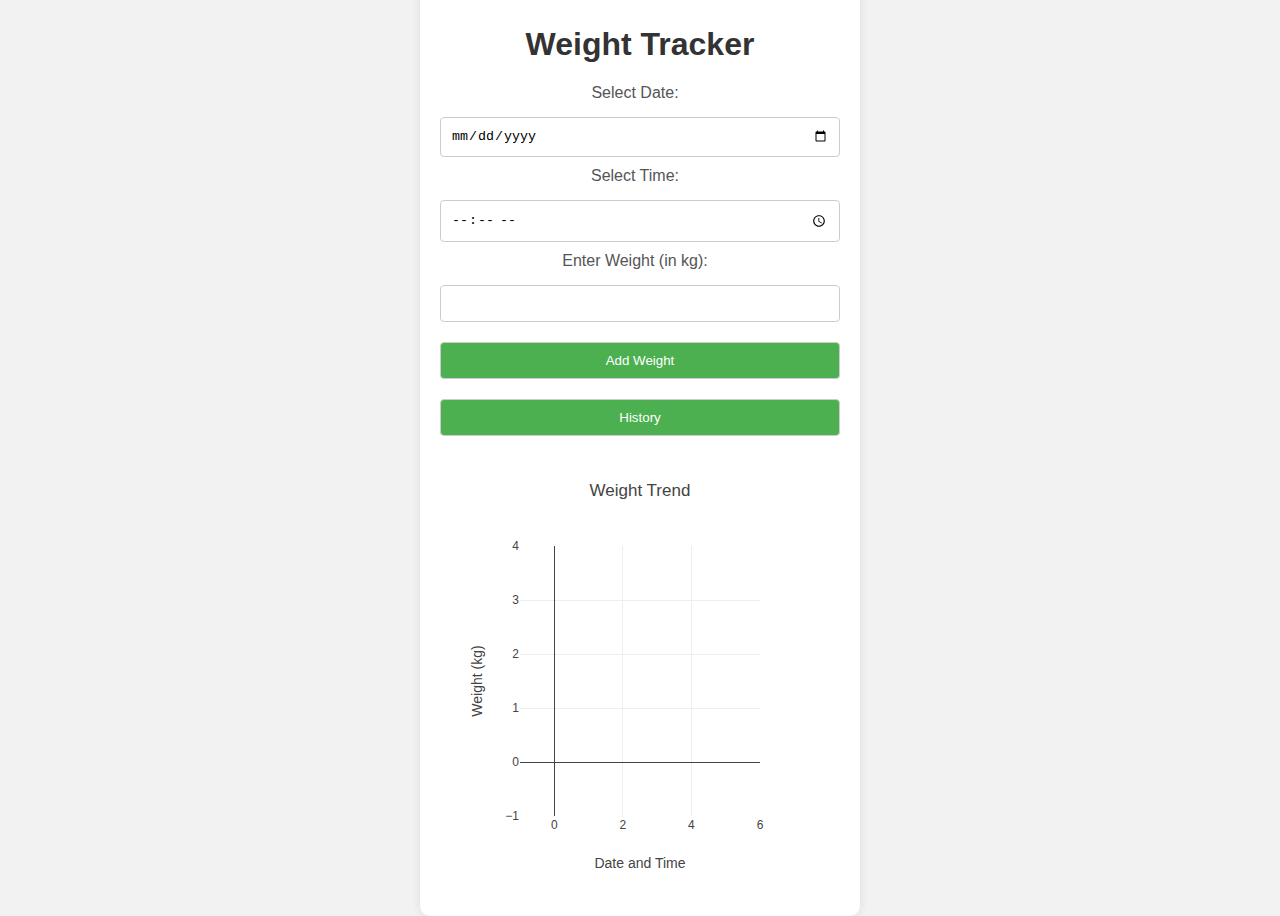
<file: index.html>
<!DOCTYPE html>
<html lang="en">
  <head>
    <meta charset="UTF-8" />
    <meta name="viewport" content="width=device-width, initial-scale=1.0" />
    <title>Weight Tracker App</title>
    <script src="https://cdn.plot.ly/plotly-latest.min.js"></script>
    <link rel="stylesheet" href="style.css" />
  </head>
  <body>
    <div class="container">
      <h1>Weight Tracker</h1>

      <div>
        <label for="datePicker">Select Date:</label>
        <input type="date" id="datePicker" />

        <label for="timePicker">Select Time:</label>
        <input type="time" id="timePicker" />

        <label for="weightInput">Enter Weight (in kg):</label>
        <input type="number" id="weightInput" step="0.1" />

        <button onclick="addWeight()">Add Weight</button>
        <button onclick="openHistoryPage()">History</button>
      </div>

      <div id="weightChart"></div>
    </div>

    <script src="script.js"></script>
  </body>
</html>
</file>
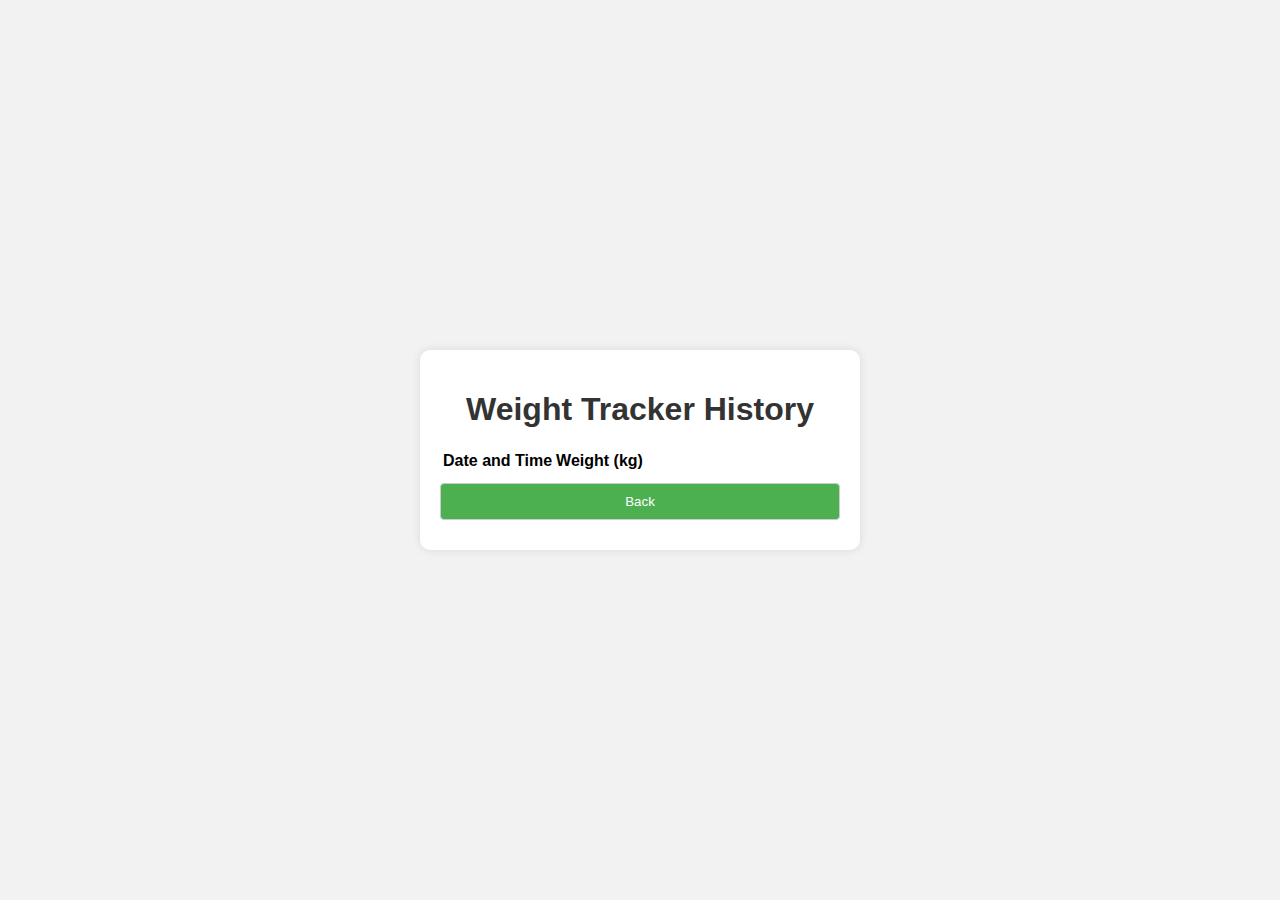
<file: history.html>
<!DOCTYPE html>
<html lang="en">
  <head>
    <meta charset="UTF-8" />
    <meta name="viewport" content="width=device-width, initial-scale=1.0" />
    <title>Weight Tracker - History</title>
    <link rel="stylesheet" href="style.css" />
  </head>
  <body>
    <div class="container">
      <h1>Weight Tracker History</h1>

      <table>
        <thead>
          <tr>
            <th>Date and Time</th>
            <th>Weight (kg)</th>
          </tr>
        </thead>
        <tbody id="historyTableBody"></tbody>
      </table>

      <button onclick="goBack()">Back</button>
    </div>

    <script src="script.js"></script>
    <script>
      document.addEventListener("DOMContentLoaded", () => {
        // Load history data from localStorage
        const storedData = localStorage.getItem("weightData");
        const dataPoints = storedData ? JSON.parse(storedData) : [];

        // Sort dataPoints in descending order by date and time
        const sortedDataPoints = dataPoints.sort(
          (a, b) => new Date(b.dateTime) - new Date(a.dateTime)
        );

        // Display history data in a table
        const historyTableBody = document.getElementById("historyTableBody");
        sortedDataPoints.forEach((point) => {
          const row = document.createElement("tr");
          const dateCell = document.createElement("td");
          const weightCell = document.createElement("td");

          dateCell.textContent = point.dateTime;
          weightCell.textContent = point.weight.toFixed(1);

          row.appendChild(dateCell);
          row.appendChild(weightCell);
          historyTableBody.appendChild(row);
        });
      });

      // Function to go back to the index.html page
      window.goBack = () => {
        window.location.href = "index.html";
      };
    </script>
  </body>
</html>
</file>
<file: style.css>
body {
  font-family: "Arial", sans-serif;
  background-color: #f2f2f2;
  margin: 0;
  display: flex;
  align-items: center;
  justify-content: center;
  height: 100vh;
}

.container {
  text-align: center;
  background-color: #ffffff;
  padding: 20px;
  border-radius: 10px;
  box-shadow: 0 0 10px rgba(0, 0, 0, 0.1);
  width: 80%; /* Adjust the width for larger screens */
  max-width: 400px; /* Set a maximum width for better readability on larger screens */
}

h1 {
  color: #333;
}

label {
  margin-right: 10px;
  color: #555;
  display: block;
  margin-bottom: 5px;
}

input,
button {
  width: 100%;
  box-sizing: border-box; /* Include padding and border in element's total width and height */
  padding: 10px;
  margin: 10px 0;
  border: 1px solid #ccc;
  border-radius: 4px;
}

button {
  background-color: #4caf50;
  color: #fff;
  cursor: pointer;
}

button:hover {
  background-color: #45a049;
}

canvas {
  display: block;
  margin-top: 20px;
  border: 1px solid #ccc;
  border-radius: 4px;
  width: 100%; /* Make the chart take up full width */
}

/* Media query for screens smaller than 600px (phones) */
@media only screen and (max-width: 600px) {
  .container {
    width: 90%;
  }
}
</file>
